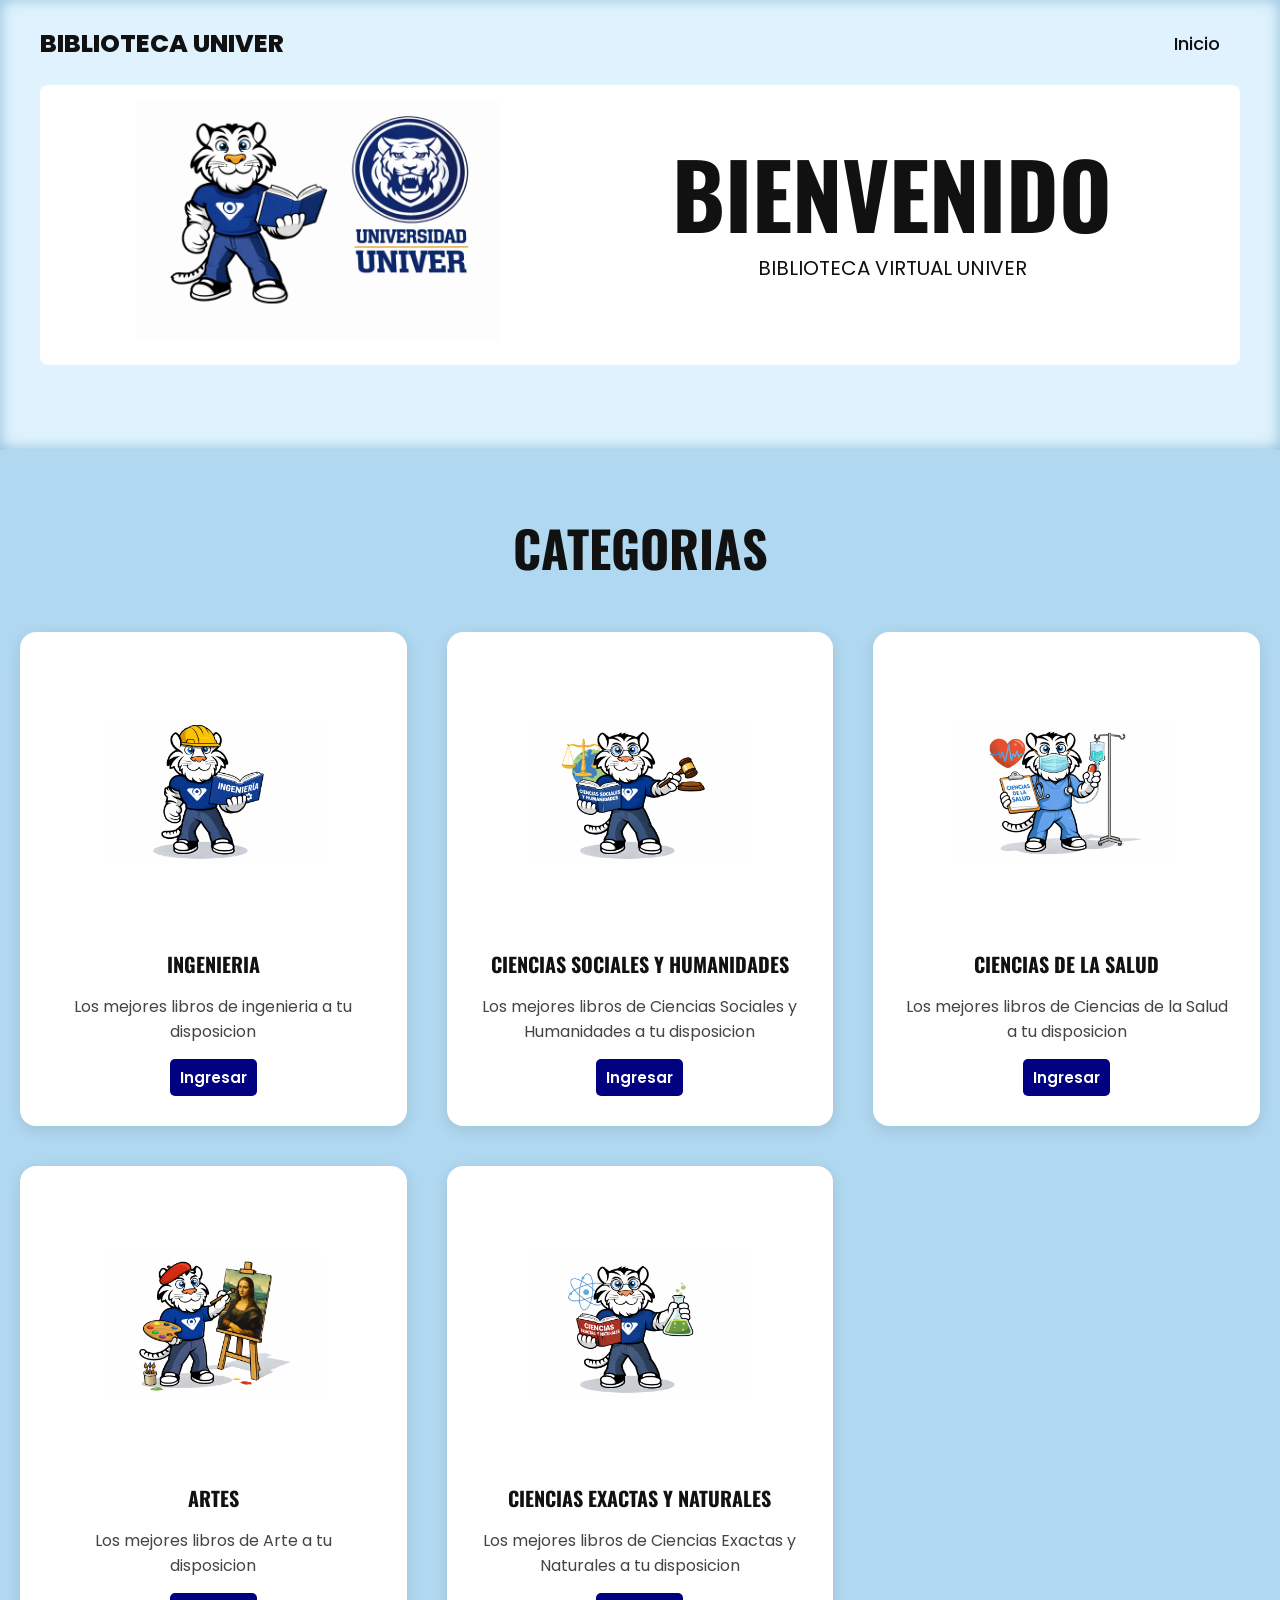
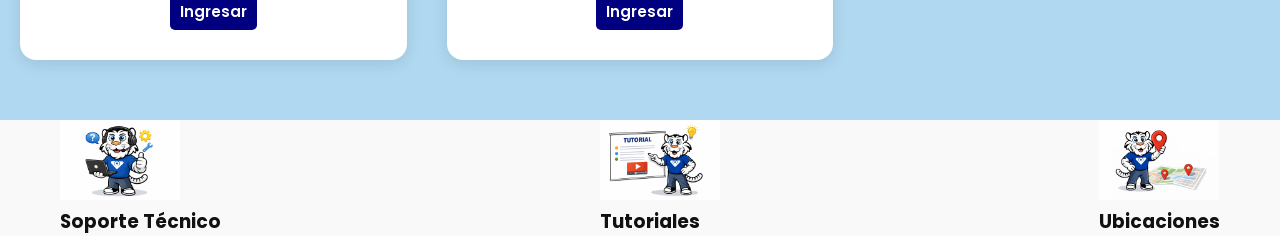
<file: index.html>
<!DOCTYPE html>
<html lang="es">
<head>
    <meta charset="UTF-8">
    <meta http-equiv="X-UA-Compatible" content="IE=edge">
    <meta name="viewport" content="width=device-width, initial-scale=1.0">
    <title>Biblioteca Virtual Univer</title>
    <link rel="stylesheet" href="assets/css/style.css">
</head>
<body>

    <header class="header">

       <div class="menu container"> 
             <a href="#" class="logo">Biblioteca Univer</a>
             <input type="checkbox" id="menu" />
             <label for="menu"></label>
            <nav class="navbar">
                <ul>
                    <li><a href="index.html">Inicio</a></li>
                </ul>
            </nav>
         </div>

         <div class="header-content container">
             <div class="header-img">
                <img src="assets/images/banner.jpeg" alt="">
             </div>  
             <div class="header-txt">
                    <h1>Bienvenido</h1>
                    <p>Biblioteca Virtual Univer</p>
             </div>
         </div>
    </header>

    <main class="products-container" id="lista-1">

        <h2>Categorias</h2>

        <div class="product-content">

            <div class="product">
                <img src="assets/images/inge.png">
                <div class="product-txt">
                    <h3>Ingenieria</h3>
                    <p>Los mejores libros de ingenieria a tu disposicion</p>
                    <a href="./Ingenieria/ingenieria.html" class="agregar-carrito btn-2" data-id="1">Ingresar</a>
                </div>
            </div>

            <div class="product">
                <img src="assets/images/cienciash.png">
                <div class="product-txt">
                    <h3>Ciencias Sociales y Humanidades</h3>
                    <p>Los mejores libros de Ciencias Sociales y Humanidades a tu disposicion</p>                   
                    <a href="./Humanidades/humanidades.html" class="agregar-carrito btn-2" data-id="2">Ingresar</a>
                </div>
            </div>
            
            <div class="product">
                <img src="assets/images/salud.png">
                <div class="product-txt">
                    <h3>Ciencias de la Salud</h3>
                    <p>Los mejores libros de Ciencias de la Salud a tu disposicion</p>                   
                    <a href="./Salud/salud.html" class="agregar-carrito btn-2" data-id="3">Ingresar</a>
                </div>
            </div>

            <div class="product">
                <img src="assets/images/arte.png">
                <div class="product-txt">
                    <h3>Artes</h3>
                    <p>Los mejores libros de Arte a tu disposicion</p>                   
                    <a href="./Artes/Artes.html" class="agregar-carrito btn-2" data-id="4">Ingresar</a>
                </div>
            </div>

            <div class="product">
                <img src="assets/images/naturales.png">
                <div class="product-txt">
                    <h3>Ciencias Exactas y Naturales</h3>
                    <p>Los mejores libros de Ciencias Exactas y Naturales a tu disposicion</p>                    
                    <a href="./cienciasNaturales/cNaturales.html" class="agregar-carrito btn-2" data-id="5">Ingresar</a>
                </div>
            </div>

        </div>

    </main>

    <section class="icons container">

        <div class="icon-1">
            <div class="icon-img">
                <img src="assets/images/soporte.png" alt="">

            </div>
        <div class="icon-txt">
            <h3>Soporte Técnico</h3>
            <p>              
            </p>
        </div>

        </div>

         <div class="icon-1">
            <div class="icon-img">
                <img src="assets/images/tutorial.png" alt="">

            </div>
        <div class="icon-txt">
            <h3>Tutoriales</h3>
            <p>
            </p>
        </div>

        </div>

         <div class="icon-1">
            <div class="icon-img">
                <img src="assets/images/ubicacion.png" alt="">

            </div>
        <div class="icon-txt">
            <h3>Ubicaciones</h3>
            <p>
            </p>
        </div>

        </div>

    </section>
   
</body>
</html>
</file>
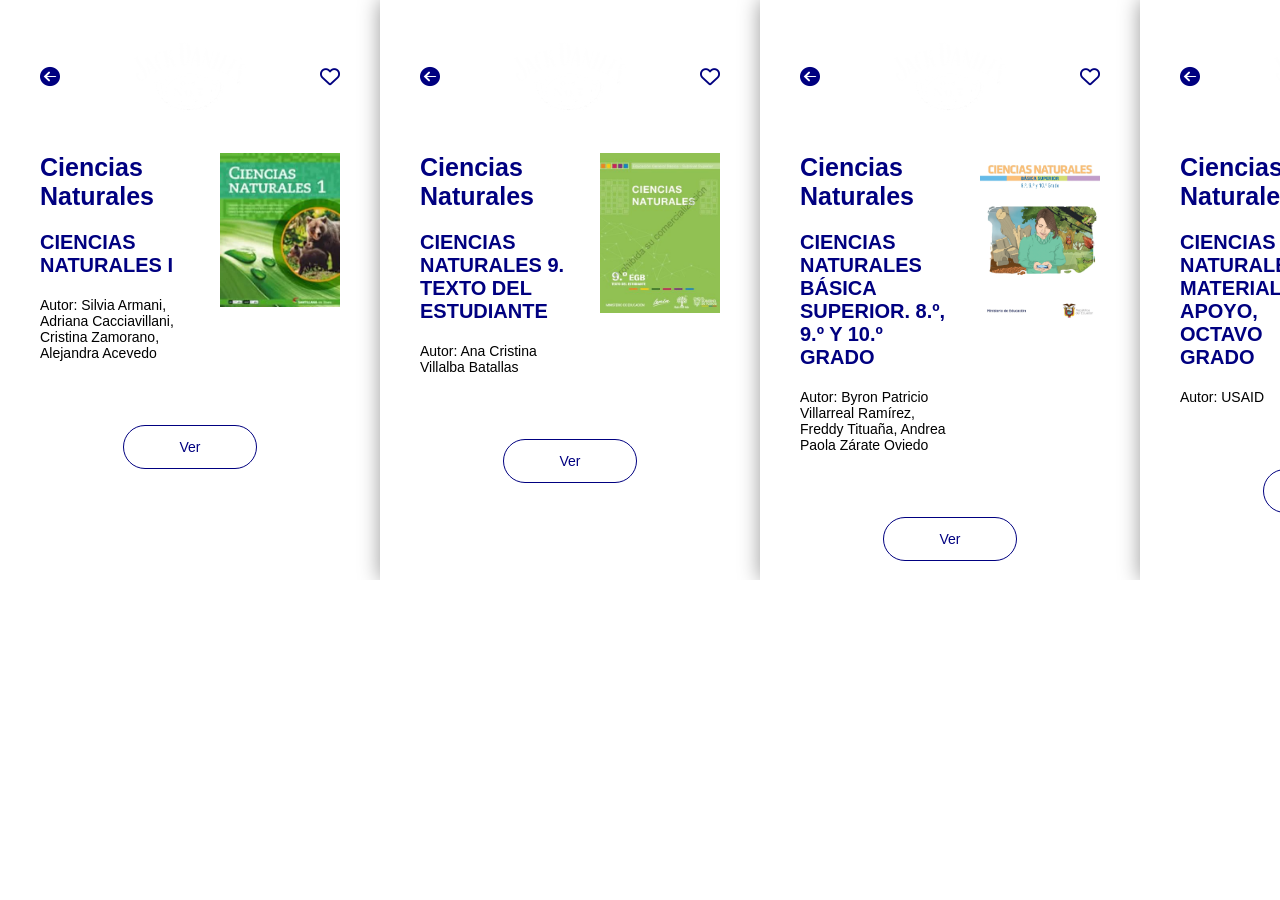
<file: Ciencias Naturales/index.html>
<!DOCTYPE html>
<html lang="es">
<head>
    <meta charset="UTF-8">
    <meta name="viewport" content="width=device-width, initial-scale=1.0">
    <title>Ciencias Naturales</title>
    <link rel="stylesheet" href="https://cdnjs.cloudflare.com/ajax/libs/font-awesome/6.4.0/css/all.min.css" integrity="sha512-iecdLmaskl7CVkqkXNQ/ZH/XLlvWZOJyj7Yy7tcenmpD1ypASozpmT/E0iPtmFIB46ZmdtAc9eNBvH0H/ZpiBw==" crossorigin="anonymous" referrerpolicy="no-referrer" />
    <link
        rel="stylesheet"
        href="https://cdn.jsdelivr.net/npm/swiper@9/swiper-bundle.min.css"
        />
    <link rel="stylesheet" href="style.css">
</head>
<body>

        <div class="swiper mySwiper">
            <div class="swiper-wrapper">

                <div class="swiper-slide">
                    <div class="icons"> 
                        <i class="fa-solid fa-circle-arrow-left"></i>
                        <img src="images/logo.png" alt="">
                        <i class="fa-regular fa-heart"></i>
                    </div>
                    <div class="product-content">
                        <div class="product-txt">
                            <span>Ciencias Naturales</span>
                            <h3>Ciencias Naturales I</h3>
                            <p>
                                Autor: Silvia Armani, Adriana Cacciavillani, Cristina Zamorano, Alejandra Acevedo
                            </p>
                        </div>
                        <div class="product-img">
                            <img src="images/1.webp" alt="">
                        </div>
                    </div>
                    <a href="https://infolibros.org/pdfview/25577-ciencias-naturales-i-silvia-armani-adriana-cacciavillani-cristina-zamorano-alejandra-acevedo/" class="btn-1">Ver</a>
                </div>

                 <div class="swiper-slide">
                    <div class="icons"> 
                        <i class="fa-solid fa-circle-arrow-left"></i>
                        <img src="images/logo.png" alt="">
                        <i class="fa-regular fa-heart"></i>
                    </div>
                    <div class="product-content">
                        <div class="product-txt">
                            <span>Ciencias Naturales</span>
                            <h3>Ciencias Naturales 9. Texto del Estudiante </h3>
                            <p>
                                Autor: Ana Cristina Villalba Batallas
                            </p>
                        </div>
                        <div class="product-img">
                            <img src="images/2.jpg" alt="">
                        </div>
                    </div>
                    <a href="https://infolibros.org/pdfview/25578-ciencias-naturales-9-texto-del-estudiante-ana-cristina-villalba-batallas/" class="btn-1">Ver</a>
                </div>

                <div class="swiper-slide">
                    <div class="icons"> 
                        <i class="fa-solid fa-circle-arrow-left"></i>
                        <img src="images/logo.png" alt="">
                        <i class="fa-regular fa-heart"></i>
                    </div>
                    <div class="product-content">
                        <div class="product-txt">
                            <span>Ciencias Naturales</span>
                            <h3>Ciencias Naturales Básica Superior. 8.º, 9.º y 10.º Grado</h3>
                            <p>
                                Autor: Byron Patricio Villarreal Ramírez, Freddy Tituaña, Andrea Paola Zárate Oviedo
                            </p>
                        </div>
                        <div class="product-img">
                            <img src="images/3.webp" alt="">
                        </div>
                    </div>
                    <a href="https://infolibros.org/pdfview/25580-ciencias-naturales-basica-superior-8-9-y-10-grado-byron-patricio-villarreal-ramirez-freddy-tituana-andrea-paola-zarate-oviedo/" class="btn-1">Ver</a>
                </div>

                <div class="swiper-slide">
                    <div class="icons"> 
                        <i class="fa-solid fa-circle-arrow-left"></i>
                        <img src="images/logo.png" alt="">
                        <i class="fa-regular fa-heart"></i>
                    </div>
                    <div class="product-content">
                        <div class="product-txt">
                            <span>Ciencias Naturales</span>
                            <h3>Ciencias Naturales. Material de Apoyo, Octavo Grado</h3>
                            <p>
                                Autor: USAID
                            </p>
                        </div>
                        <div class="product-img">
                            <img src="images/4.webp" alt="">
                        </div>
                    </div>
                    <a href="https://infolibros.org/pdfview/25579-ciencias-naturales-material-de-apoyo-octavo-grado-usaid/" class="btn-1">Ver</a>
                </div>

            </div>
        </div>
   

    <script src="https://cdn.jsdelivr.net/npm/swiper@9/swiper-bundle.min.js"></script>
    <script>
        var swiper = new swiper(".mySwiper",{
            effect:"coverflow",
            grabCursor: true,
            centeredSlides: true,
            slidesPerView: "auto",
            loop: true,
            coverflowEffect: {
                depth:500,
                modifer:1,
                slidesShadows:true,
                rotate: 0,
                stretch:0
            }
        })

    </script>

</body>
</html>
</file>
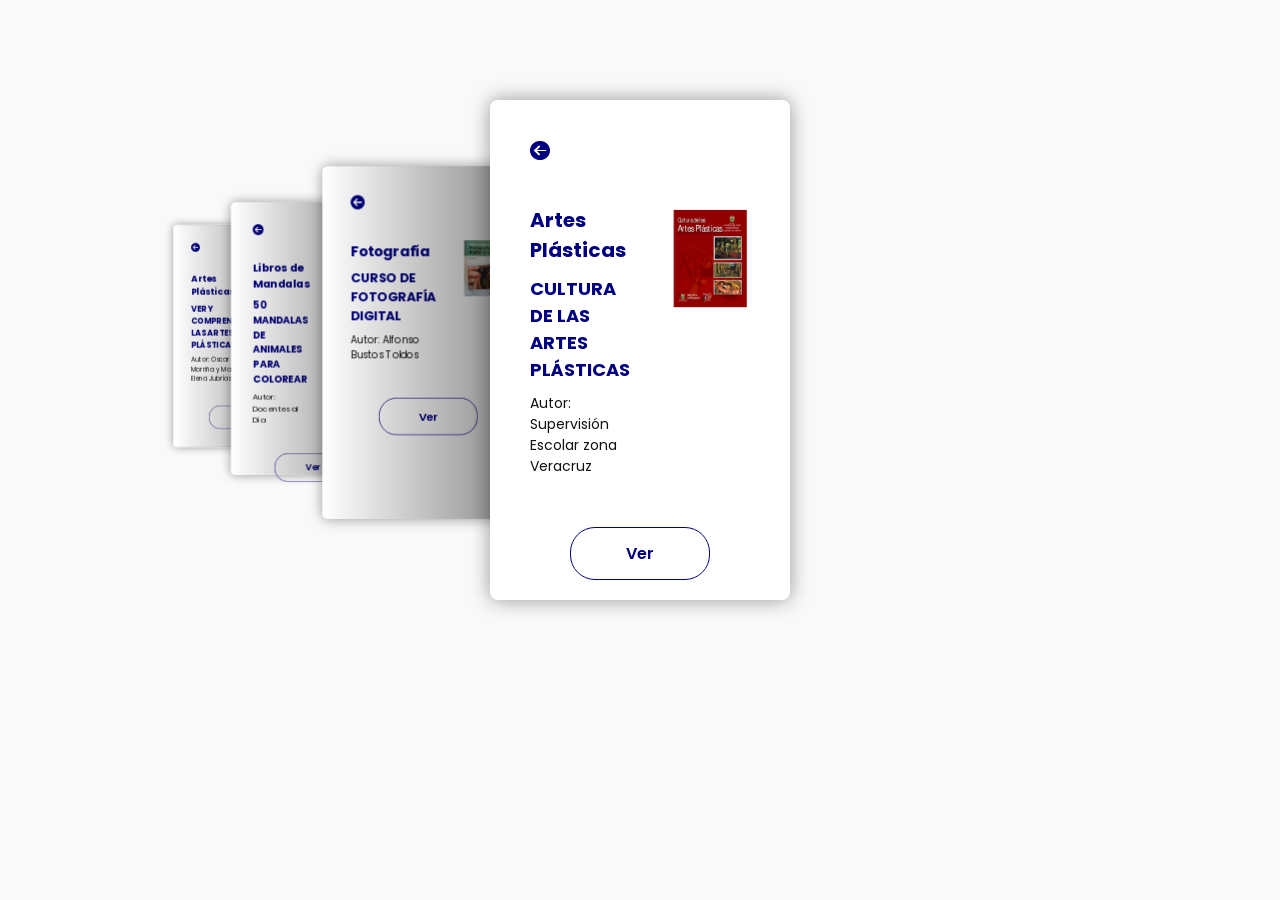
<file: Artes/Artes.html>
<!DOCTYPE html>
<html lang="es">
<head>
    <meta charset="UTF-8">
    <meta name="viewport" content="width=device-width, initial-scale=1.0">
    <title>Libros de Artes</title>
    <link rel="stylesheet" href="https://cdnjs.cloudflare.com/ajax/libs/font-awesome/6.4.0/css/all.min.css" integrity="sha512-iecdLmaskl7CVkqkXNQ/ZH/XLlvWZOJyj7Yy7tcenmpD1ypASozpmT/E0iPtmFIB46ZmdtAc9eNBvH0H/ZpiBw==" crossorigin="anonymous" referrerpolicy="no-referrer" />
    <link rel="stylesheet" href="https://cdn.jsdelivr.net/npm/swiper@9/swiper-bundle.min.css" />
    <link rel="stylesheet" href="../assets/css/style.css">
</head>
<body data-categoria="Arte">

    <div class="swiper mySwiper">
        <div class="swiper-wrapper" id="swiper-contenedor-libros"></div>
    </div>

    <script src="https://cdn.jsdelivr.net/npm/swiper@9/swiper-bundle.min.js"></script>
    <script src="../assets/js/dinamicoCarrusel.js"></script>
</body>
</html>
</file>
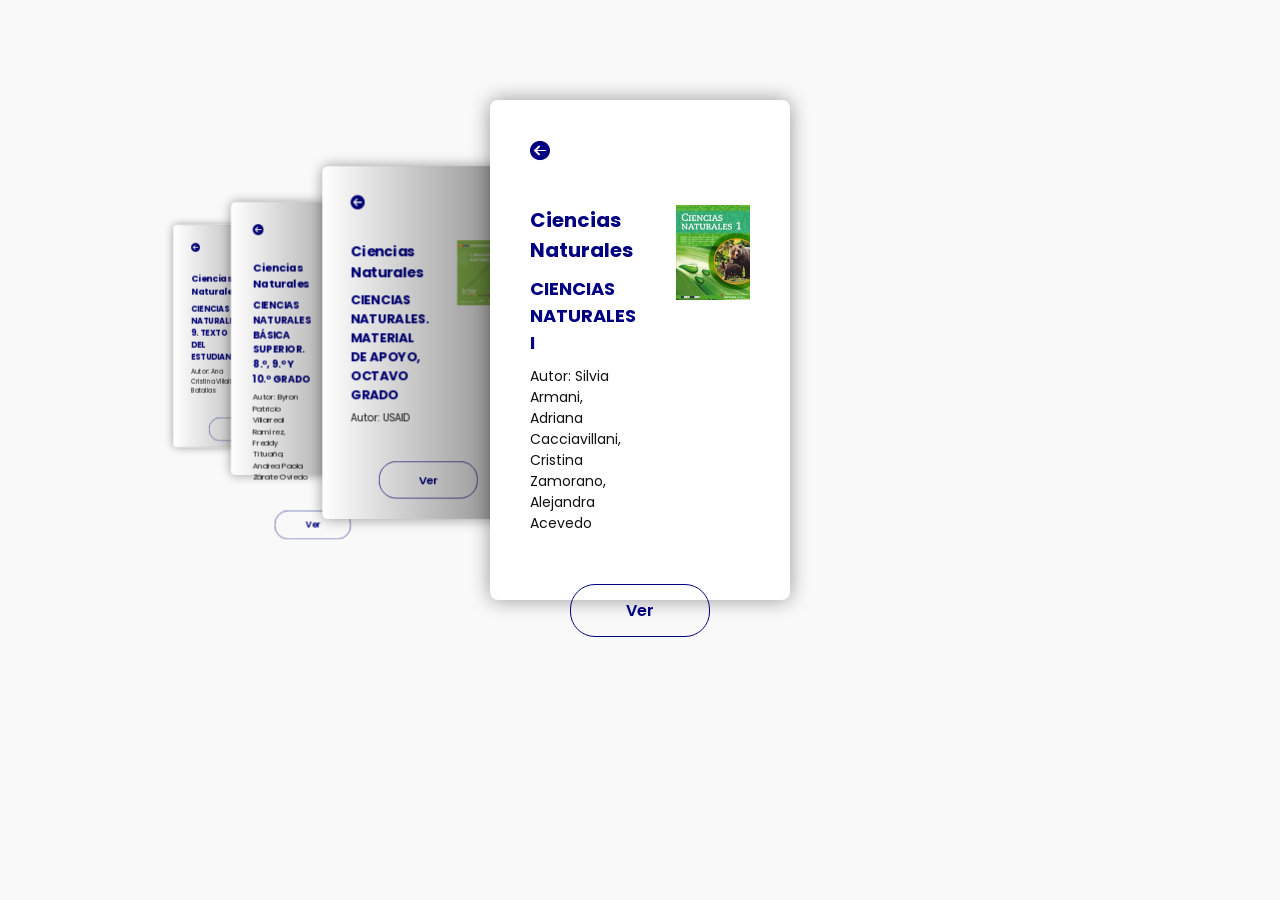
<file: cienciasNaturales/cNaturales.html>
<!DOCTYPE html>
<html lang="es">
<head>
    <meta charset="UTF-8">
    <meta name="viewport" content="width=device-width, initial-scale=1.0">
    <title>Ciencias Exactas y Naturales</title>
    <link rel="stylesheet" href="https://cdnjs.cloudflare.com/ajax/libs/font-awesome/6.4.0/css/all.min.css" integrity="sha512-iecdLmaskl7CVkqkXNQ/ZH/XLlvWZOJyj7Yy7tcenmpD1ypASozpmT/E0iPtmFIB46ZmdtAc9eNBvH0H/ZpiBw==" crossorigin="anonymous" referrerpolicy="no-referrer" />
    <link rel="stylesheet" href="https://cdn.jsdelivr.net/npm/swiper@9/swiper-bundle.min.css" />
    <link rel="stylesheet" href="../assets/css/style.css">
</head>
<body data-categoria="cNaturales">

    <div class="swiper mySwiper">
        <div class="swiper-wrapper" id="swiper-contenedor-libros"></div>
    </div>

    <script src="https://cdn.jsdelivr.net/npm/swiper@9/swiper-bundle.min.js"></script>
    <script src="../assets/js/dinamicoCarrusel.js"></script>
</body>
</html>
</file>
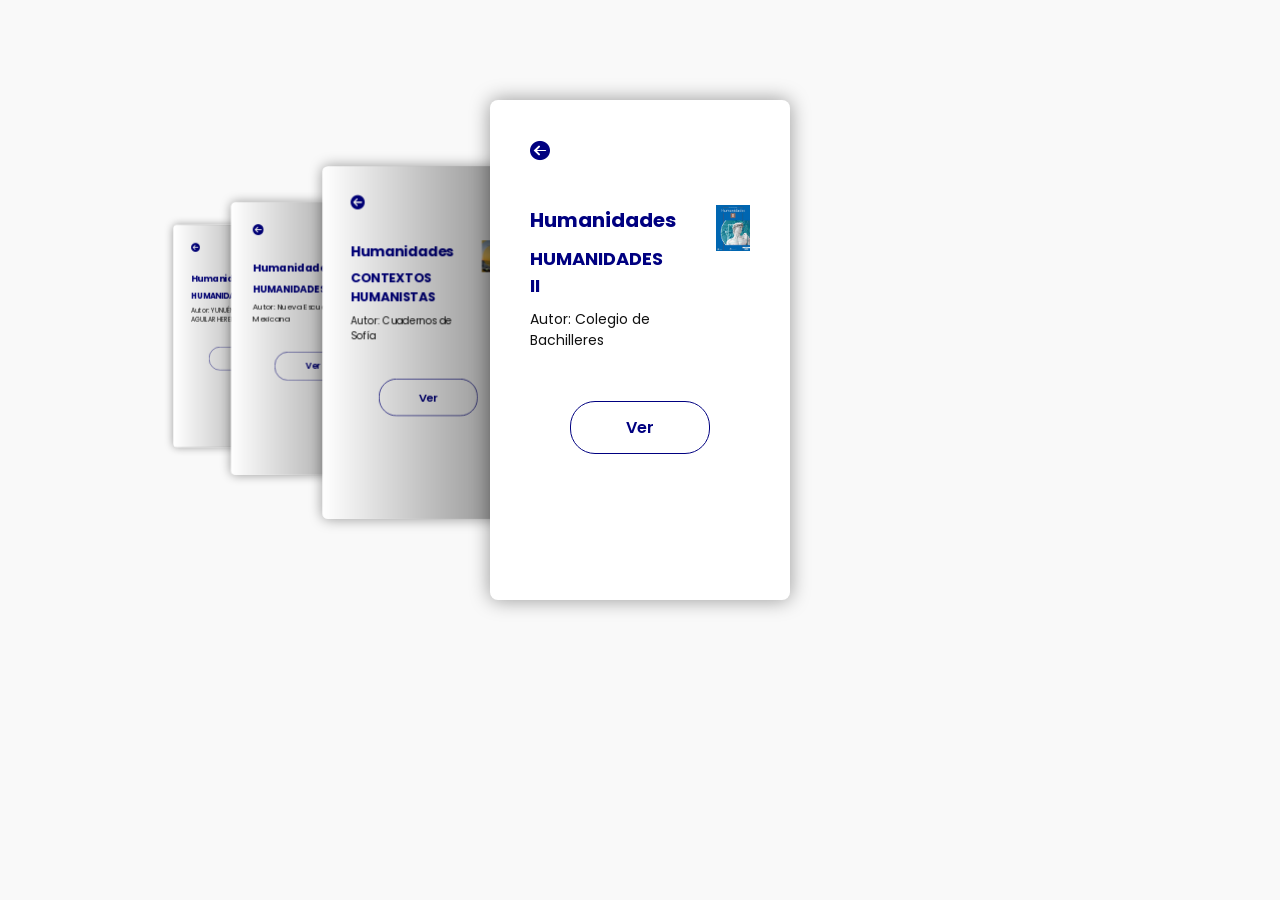
<file: Humanidades/humanidades.html>
<!DOCTYPE html>
<html lang="es">
<head>
    <meta charset="UTF-8">
    <meta name="viewport" content="width=device-width, initial-scale=1.0">
    <title>Libros de Humanidades</title>
    <link rel="stylesheet" href="https://cdnjs.cloudflare.com/ajax/libs/font-awesome/6.4.0/css/all.min.css" integrity="sha512-iecdLmaskl7CVkqkXNQ/ZH/XLlvWZOJyj7Yy7tcenmpD1ypASozpmT/E0iPtmFIB46ZmdtAc9eNBvH0H/ZpiBw==" crossorigin="anonymous" referrerpolicy="no-referrer" />
    <link rel="stylesheet" href="https://cdn.jsdelivr.net/npm/swiper@9/swiper-bundle.min.css" />
    <link rel="stylesheet" href="../assets/css/style.css">
</head>
<body data-categoria="Humanidades">

    <div class="swiper mySwiper">
        <div class="swiper-wrapper" id="swiper-contenedor-libros"></div>
    </div>

    <script src="https://cdn.jsdelivr.net/npm/swiper@9/swiper-bundle.min.js"></script>
    <script src="../assets/js/dinamicoCarrusel.js"></script>
</body>
</html>
</file>
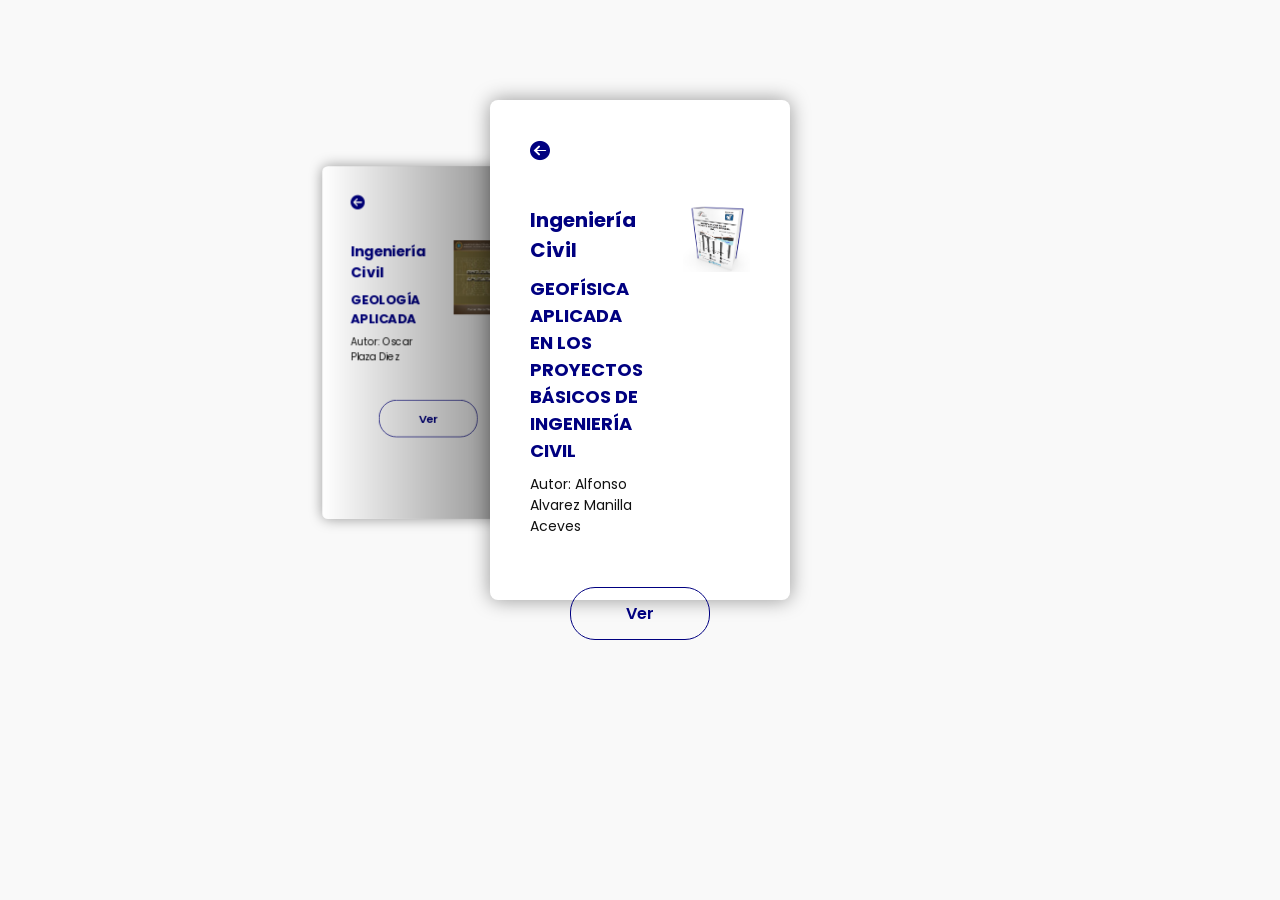
<file: Ingenieria/ingenieria.html>
<!DOCTYPE html>
<html lang="es">
<head>
    <meta charset="UTF-8">
    <meta name="viewport" content="width=device-width, initial-scale=1.0">
    <title>Libros de Ingeniería</title>
    <link rel="stylesheet" href="https://cdnjs.cloudflare.com/ajax/libs/font-awesome/6.4.0/css/all.min.css" integrity="sha512-iecdLmaskl7CVkqkXNQ/ZH/XLlvWZOJyj7Yy7tcenmpD1ypASozpmT/E0iPtmFIB46ZmdtAc9eNBvH0H/ZpiBw==" crossorigin="anonymous" referrerpolicy="no-referrer" />
    <link rel="stylesheet" href="https://cdn.jsdelivr.net/npm/swiper@9/swiper-bundle.min.css" />
    <link rel="stylesheet" href="../assets/css/style.css">
</head>
    <body data-categoria="Ingeniería">

    <div class="swiper mySwiper">
        <div class="swiper-wrapper" id="swiper-contenedor-libros"></div>
    </div>

    <script src="https://cdn.jsdelivr.net/npm/swiper@9/swiper-bundle.min.js"></script>
    <script src="../assets/js/dinamicoCarrusel.js"></script>
    </body>
</html>
</file>
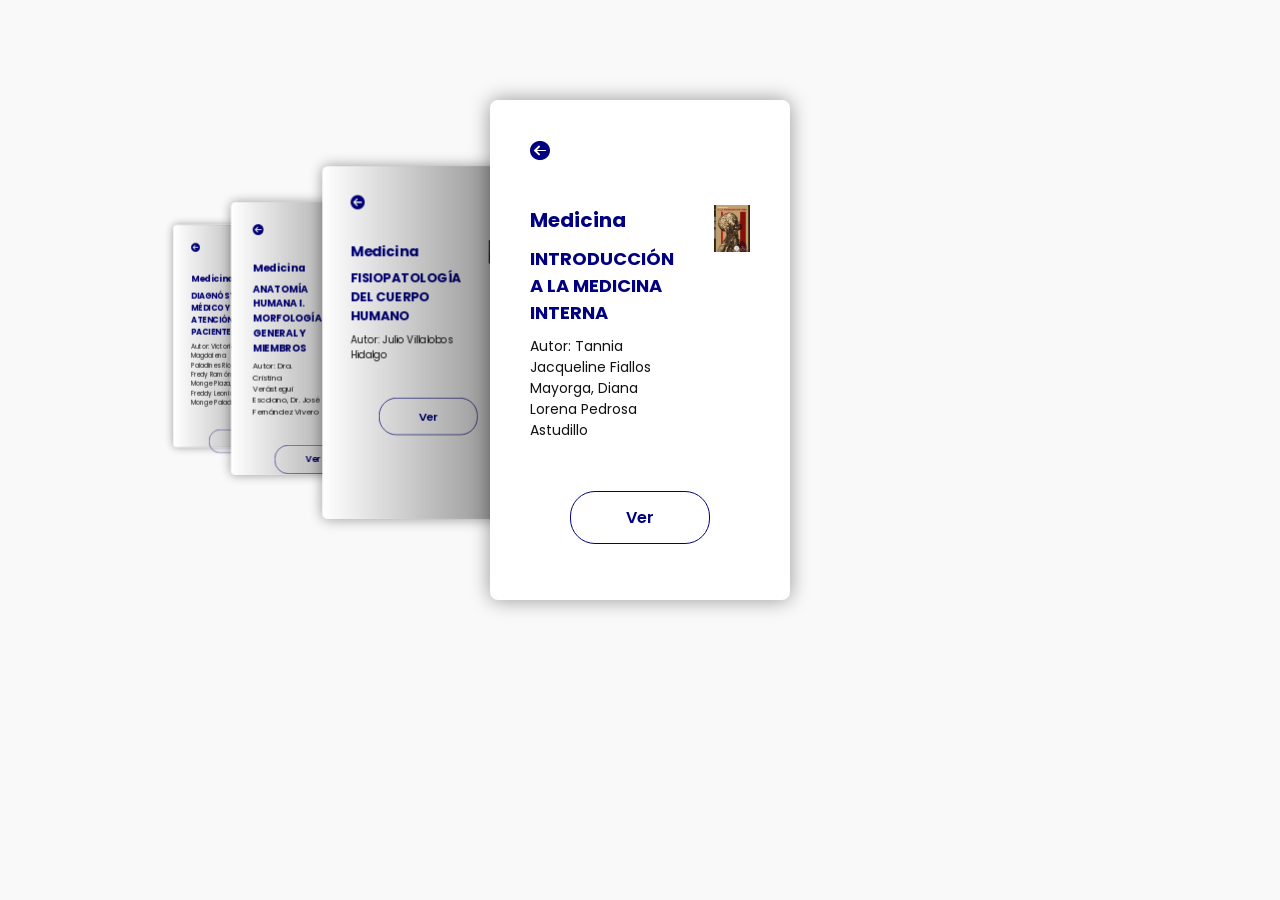
<file: Salud/salud.html>
<!DOCTYPE html>
<html lang="es">
<head>
    <meta charset="UTF-8">
    <meta name="viewport" content="width=device-width, initial-scale=1.0">
    <title>Ciencias de la Salud</title>
    <link rel="stylesheet" href="https://cdnjs.cloudflare.com/ajax/libs/font-awesome/6.4.0/css/all.min.css" integrity="sha512-iecdLmaskl7CVkqkXNQ/ZH/XLlvWZOJyj7Yy7tcenmpD1ypASozpmT/E0iPtmFIB46ZmdtAc9eNBvH0H/ZpiBw==" crossorigin="anonymous" referrerpolicy="no-referrer" />
    <link rel="stylesheet" href="https://cdn.jsdelivr.net/npm/swiper@9/swiper-bundle.min.css" />
    <link rel="stylesheet" href="../assets/css/style.css">
</head>
<body data-categoria="Salud">

    <div class="swiper mySwiper">
        <div class="swiper-wrapper" id="swiper-contenedor-libros"></div>
    </div>

    <script src="https://cdn.jsdelivr.net/npm/swiper@9/swiper-bundle.min.js"></script>
    <script src="../assets/js/dinamicoCarrusel.js"></script>
</body>
</html>
</file>
<file: assets/css/style.css>
/* Importación de tipografías */
@import url('https://fonts.googleapis.com/css2?family=Oswald:wght@300;400;700&family=Poppins:ital,wght@0,100;0,200;0,300;0,400;0,500;0,600;0,700;0,800;0,900;1,100;1,200;1,300;1,400;1,500;1,600;1,700;1,800;1,900&display=swap');

* {
    margin: 0;
    padding: 0;
    box-sizing: border-box;
    text-decoration: none;
    list-style: none;
}

/* ==========================================================================
   VARIABLES GLOBALES DE COLOR
   ========================================================================== */
:root {
    --fondo: #dff2fd;
    --fondoacent: #b0d8f0;
    --primario: #000080; /* Azul marino usado en botones y textos de los libros */
    --secundario: #111111; /* Negro para textos generales y títulos */
    --blanco: #FFFFFF;
    --sombra: rgba(0, 0, 0, 0.1);
    --sombra-fuerte: rgba(0, 0, 0, 0.4); /* Usado en el carrusel 3D */
}

/* ==========================================================================
   ESTILOS BASE
   ========================================================================== */
html, body {
    position: relative;
    height: 100%;
}

body {
    font-family: 'Poppins', sans-serif;
    background-color: #f9f9f9;
    color: var(--secundario);
}

img {
    max-width: 100%;
    height: auto;
}

.container {
    max-width: 1200px;
    margin: 0 auto;
    padding: 0 20px;
}

h2 {
    padding-bottom: 8px;
}

/* ==========================================================================
   HEADER & NAVBAR (Página Principal)
   ========================================================================== */
.header {
    display: flex;
    align-items: center;
    min-height: 50vh;
    background-color: var(--fondo);
    padding: 70px 0;
    box-shadow: inset 0px -1px 15px 0px #8dbedb;
    position: relative;
}

.menu {
    position: absolute;
    top: 0;
    left: 0;
    right: 0;
    display: flex;
    align-items: center;
    justify-content: space-between;
    padding: 20px 0;
    z-index: 100;
}

.logo {
    font-size: 25px;
    color: var(--secundario);
    text-transform: uppercase;
    font-weight: 800;
}

.menu .navbar ul {
    display: flex;
}

.menu .navbar ul li {
    position: relative;
}

.menu .navbar ul li a {
    font-size: 18px;
    padding: 10px 20px;
    color: var(--secundario);
    display: block;
    font-weight: 500;
}

#menu {
    display: none;
}

.menu-icono {
    width: 25px;
}

.menu label {
    cursor: pointer;
    display: none;
    font-size: 30px;
    color: var(--secundario);
    line-height: 1;
}

.menu label::after {
    content: "\2630";
}

/* ==========================================================================
   HERO / HEADER CONTENT
   ========================================================================== */
.header-content {
    display: flex;
    justify-content: space-between;
    align-items: center;
    flex: 1;
    padding: 16px 96px;
    border-radius: 8px;
    background-color: var(--blanco);
    width: 100%;
}

.header-img {
    flex-basis: 36%;
    text-align: center;
}

.header-txt {
    flex-basis: 50%;
    text-align: center;
}

.header-txt h1 {
    font-size: 90px;
    text-transform: uppercase;
    line-height: 1;
    color: var(--secundario);
    font-family: 'Oswald', sans-serif;
    margin-bottom: 15px;
}

.header-txt p {
    font-size: 20px;
    text-transform: uppercase;
    margin-bottom: 20px;
}

.btn-1 {
    display: inline-block;
    padding: 11px 25px;
    background-color: var(--secundario);
    color: var(--blanco);
    border-radius: 5px;
}

/* ==========================================================================
   PRODUCTOS / CATEGORIAS (Grid del Inicio)
   ========================================================================== */
.products-container {
     padding: 60px 20px;
     text-align: center;
     background-color: var(--fondoacent);
}

.products-container h2 {
    color: var(--secundario);
    font-family: 'Oswald', sans-serif;
    font-size: 50px;
    text-transform: uppercase;
    margin-bottom: 40px;
}

.product-content {
    display: grid;
    grid-template-columns: repeat(3, 1fr);
    gap: 40px;
}

.product {
    text-align: center;
    padding: 30px;
    background-color: var(--blanco);
    border-radius: 16px;
    box-shadow: 0 4px 15px var(--sombra);
    transition: transform 0.3s ease;
}

.product:hover {
    transform: translateY(-5px);
}

.product img {
    width: 100%;
    max-width: 220px;
    height: 260px;
    object-fit: contain;
    margin-bottom: 20px;
}

.product h3 {
    font-size: 20px;
    color: var(--secundario);
    font-family: 'Oswald', sans-serif;
    text-transform: uppercase;
    margin-bottom: 15px;
}

.product p {
    font-size: 16px;
    color: #444444;
    margin-bottom: 15px;
}

.btn-2 {
    display: inline-block;
    padding: 7px 10px;
    background-color: var(--primario);
    color: var(--blanco);
    border-radius: 5px;
    font-size: 15px;
    font-weight: 600;
    transition: background-color 0.2s ease-in-out;
}

.btn-2:hover {
    background-color: #00004d; /* Azul más oscuro al pasar el mouse */
}

/* ==========================================================================
   CARRUSEL SWIPER 3D (Subpáginas de Materias)
   ========================================================================== */
.swiper {
    width: 100%;
    padding: 100px 0 50px 0; /* Ajustado el padding top para centrar mejor en móviles */
}

.swiper-slide {
    width: 300px;
    height: 500px;
    background-color: var(--blanco);
    box-shadow: 0 0 20px var(--sombra-fuerte);
    padding: 40px;
    text-align: center;
    border-radius: 8px; 
}

.icons {
    display: flex;
    justify-content: space-between;
    align-items: center;
    margin-bottom: 40px;
}

.icons i {
    font-size: 20px;
    color: var(--primario);
    cursor: pointer;
}

.icons img {
    width: 120px;
}


.swiper-slide .product-content {
    display: flex;
    justify-content: space-between;
    align-items: flex-start; /* Evita que el texto y la imagen se estiren */
}

.swiper-slide .product-txt {
    flex-basis: 50%;
    text-align: left;
}

.swiper-slide .product-txt span {
    font-size: 20px; /* Reducido un poco para que no rompa el diseño si el nombre es largo */
    color: var(--primario);
    font-weight: bold;
    display: block; /* Asegura que baje de línea */
    margin-bottom: 10px;
}

.swiper-slide .product-txt h3 {
    font-size: 18px;
    color: var(--primario);
    text-transform: uppercase;
    margin-bottom: 10px;
}

.swiper-slide .product-txt p {
    font-size: 14px;
    color: var(--secundario);
}

.swiper-slide .product-img {
    flex-basis: 50%;
    text-align: right;
}

.swiper-slide .product-img img {
    width: 120px;
    object-fit: contain;
}

.btn-swiper {
    display: inline-block;
    padding: 13px 55px;
    border: 1px solid var(--primario);
    background-color: transparent; /* Fondo transparente por defecto */
    border-radius: 25px;
    color: var(--primario);
    text-decoration: none;
    margin-top: 50px;
    font-weight: 600;
    transition: all 0.3s ease;
}

.btn-swiper:hover {
    background-color: var(--primario);
    color: var(--blanco);
}

/* ==========================================================================
   DISEÑO RESPONSIVO (MEDIA QUERIES)
   ========================================================================== */
@media (max-width: 991px) { 
    .menu {
        padding: 20px;
        position: relative;
        background-color: var(--fondo);
    }

    .menu label {
        display: block; 
    }

    .menu .navbar {
        position: absolute;
        top: 100%;
        left: 0;
        right: 0;
        background-color: #181818;
        display: none;
        z-index: 200;
        box-shadow: 0 4px 10px rgba(0,0,0,0.15);
    }

    .menu .navbar ul {
        flex-direction: column;
    }

    .menu .navbar ul li {
        width: 100%;
    }

    .menu .navbar ul li a {
        color: var(--blanco);
        padding: 15px 20px;
        border-bottom: 1px solid #282828;
    }

    #menu:checked ~ .navbar {
        display: block; 
    }

    .logo {
        display: none;
    }

    .header {
        min-height: auto;
        padding: 40px 0;
    }

    .header-content {
        padding: 40px 20px;
        flex-direction: column;
        gap: 20px;
    }

    .header-img {
        display: none;
    }

    .header-txt {
        flex-basis: 100%;
        text-align: center;
    }

    .header-txt h1 {
        font-size: 55px;
    }

    .product-content {
        grid-template-columns: repeat(2, 1fr); 
        gap: 25px;
    }

    .product img {
        width: 100%;
        max-width: 180px;
        height: 220px;
    }
}

@media (max-width: 650px) {
    .product-content {
        grid-template-columns: 1fr; 
    }
}
</file>
<file: Ciencias Naturales/style.css>
html,
body{
    position: relative;
    height: 100%;
}
body{
    background-color: #ffffff;
    font-family: Helvetica Neue, Helvetica;
    font-size: 14px;
    color: #000080;
    margin: 0;
    padding: 0;
}


.swiper {
    width: 100%;
    padding-top: 150px 0 50px 0;
}

.swiper-slide {
    width: 300px;
    height: 500px;
    background-color: #ffffff;
    box-shadow: 0 0 20px rgba(0, 0, 0, 0.4);
    padding: 40px;
    text-align: center;
}

.icons {
    display: flex;
    justify-content: space-between;
    align-items: center;
    margin-bottom: 40px;
}
.icons i {
    font-size: 20px;
    color: #000080;
}

.icons img {
    width: 120px;
}

.product-content {
    display: flex;
    justify-content: space-between;
}

.product-txt {
    flex-basis: 50%;
    text-align: left;
}

.product-txt span {
    font-size: 25px;
    color: #000080;
    font-weight: bold;
}

.product-txt h3 {
    font-size: 20px;
    color: #000080;
    text-transform: uppercase;
}

.product-txt p {
    font-size: 14px;
    color: black;
}

.product-img {
    flex-basis: 50%;
    text-align: right;
}


.product-img img {
    width: 120px;
}

.btn-1 {
    display: inline-block;
    padding: 13px 55px;
    border: 1px solid #000080;
    border-radius: 25px;
    color: #000080;
    text-decoration: none;
    margin-top: 50px;
}
</file>
